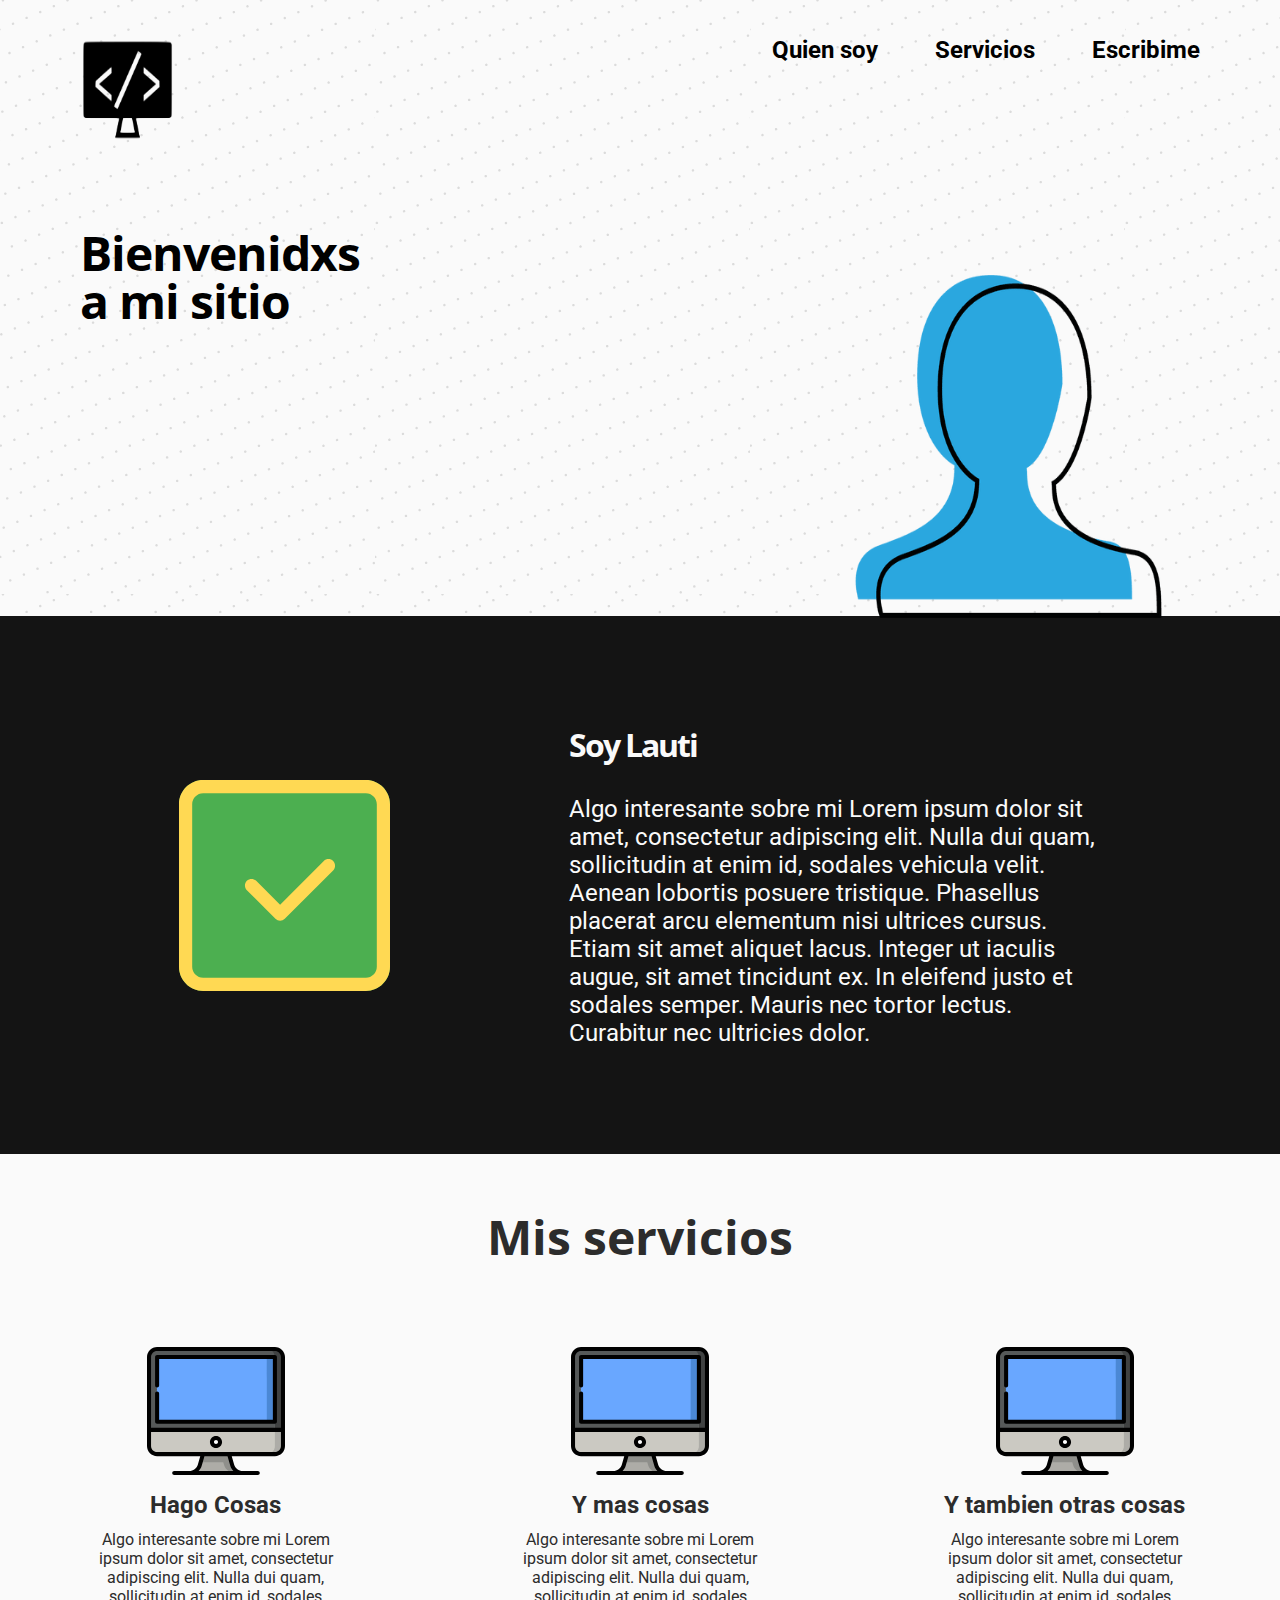
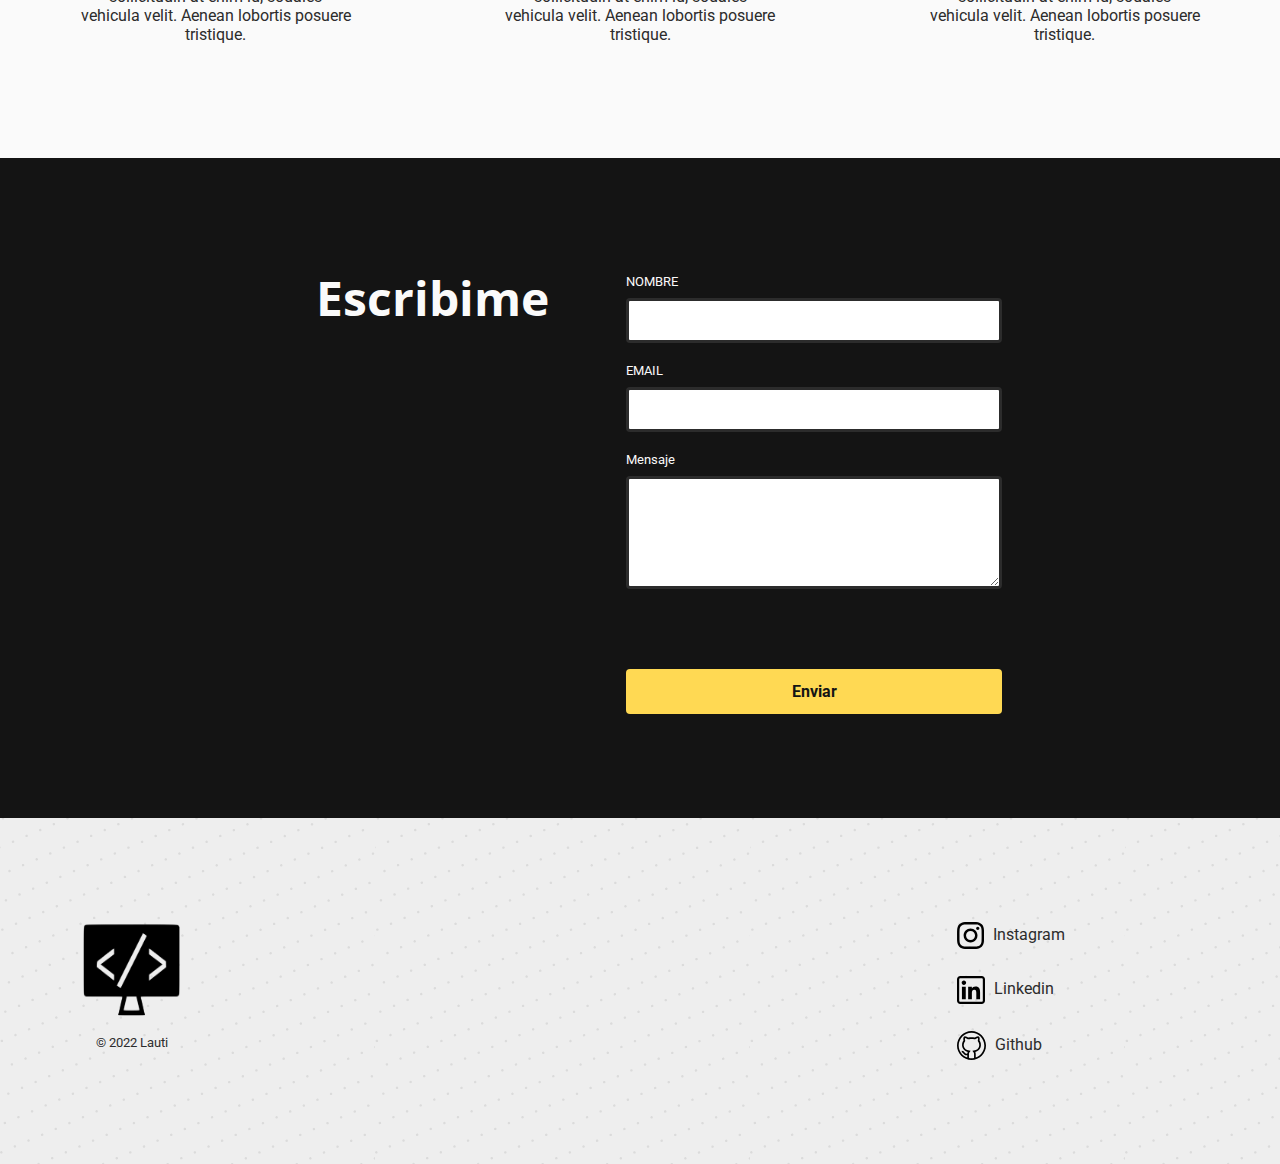
<file: index.html>
<!DOCTYPE html>
<html lang="en">
<head>
    <meta charset="UTF-8">
    <meta http-equiv="X-UA-Compatible" content="IE=edge">
    <meta name="viewport" content="width=device-width, initial-scale=1.0">
    <title>Document</title>
    <link rel="preconnect" href="https://fonts.googleapis.com">
    <link rel="preconnect" href="https://fonts.gstatic.com" crossorigin>
    <link href="https://fonts.googleapis.com/css2?family=Roboto&display=swap" rel="stylesheet">
    <link href="https://fonts.googleapis.com/css2?family=Open+Sans:wght@700&display=swap" rel="stylesheet"
    />
    <link rel="stylesheet" href="./index.css">
</head>
<body>
    <section class="intro">
            <header class="header">
                <img src="imagenes/logo.png" alt="" class="logo">
                <div class="menu">
                    <div class="rectangulo"></div>
                    <div class="rectangulo"></div>
                    <div class="rectangulo"></div>
                </div>
                <div class="contenedor-links">
                    <div class="link">Quien soy</div>
                    <div class="link">Servicios</div>
                    <div class="link">Escribime</div>
                </div>
            </header>
            <div class="contenedor-intro">
                <div class="contenedor-titulo-intro">
                    <h1 class="titulo">Bienvenidxs a mi sitio</h1>
                </div>
                <div class="contenedor-foto-intro">
                    <img src="imagenes/foto.png" alt="" class="foto-intro">
                </div>
            </div>
            
    </section>

    <section class="info">
        <div class="contenedor-texto-info">
            <div class="contenedor-subtitulo-info">
                <h2 class="subtitulo-info">Soy Lauti</h2>
            </div>
            <div class="contenedor-parrafo-info">
                <p class="parrafo-info">Algo interesante sobre mi Lorem ipsum dolor sit amet, consectetur adipiscing elit. Nulla dui quam, sollicitudin at enim id, sodales vehicula velit. Aenean lobortis posuere tristique. Phasellus placerat arcu elementum nisi ultrices cursus. Etiam sit amet aliquet lacus. Integer ut iaculis augue, sit amet tincidunt ex. In eleifend justo et sodales semper. Mauris nec tortor lectus. Curabitur nec ultricies dolor.</p>
            </div>
        </div>
        <div class="check">
            <img src="imagenes/check (1) 1.svg" alt="">
        </div>
    </section>

    <section class="servicios">
        <div class="contenedor-subtitulo-servicios">
            <h2 class="subtitulo-servicios">Mis servicios</h2>
        </div>
        <div class="contenedor-grande">
            <div class="contenedor-servicios">
                <img src="imagenes/desktop 1.svg" alt="">
                <h3 class="subtitulo-contenedor">Hago Cosas</h3>
                <p class="parrafo-servicios">Algo interesante sobre mi Lorem ipsum dolor sit amet, consectetur adipiscing elit. Nulla dui quam, sollicitudin at enim id, sodales vehicula velit. Aenean lobortis posuere tristique.</p>
            </div>
            <div class="contenedor-servicios">
                <img src="imagenes/desktop 1.svg" alt="">
                <h3 class="subtitulo-contenedor">Y mas cosas</h3>
                <p class="parrafo-servicios">Algo interesante sobre mi Lorem ipsum dolor sit amet, consectetur adipiscing elit. Nulla dui quam, sollicitudin at enim id, sodales vehicula velit. Aenean lobortis posuere tristique.</p>
            </div>
            <div class="contenedor-servicios">
                <img src="imagenes/desktop 1.svg" alt="">
                <h3 class="subtitulo-contenedor">Y tambien otras cosas</h3>
                <p class="parrafo-servicios">Algo interesante sobre mi Lorem ipsum dolor sit amet, consectetur adipiscing elit. Nulla dui quam, sollicitudin at enim id, sodales vehicula velit. Aenean lobortis posuere tristique.</p>
        </div>
        </div>
    </section>

    <section class="form">
        <div class="contenedor-grande-form">
            <div class="contenedor-subtitulo-form">
                <h2 class="subtitulo-form">Escribime</h2>
            </div>
            <div class="contenedor-form">
                <div class="fieldset">
                    <label class="label" for="name">NOMBRE</label>
                    <input class="input-text" id="name" type="name">
                </div>
                <div class="fieldset">
                    <label class="label" for="email">EMAIL</label>
                    <input class="input-text" id="email" type="email">
                </div>
                <div class="fieldset">
                    <label class="label" for="menssage">Mensaje</label>
                    <textarea class="textarea" id="menssage"></textarea>
                </div>
                <div class="button-section">
                    <button class="button">Enviar</button>
                </div>
            </div>
        </div>
    </section>

    <footer class="footer">
        <div class="contenedor-footer">
            <div class="contenedor-logo">
                <img class="logo-footer" src="imagenes/logo.png" alt="">
                <p class="copyright">© 2022 Lauti</p>
            </div>
            <div class="contenedor-redes">
                <address class="address">
                    <img class="logo-redes" src="imagenes/instagram.svg" alt="">
                    Instagram
                </address>
                <address class="address">
                    <img class="logo-redes" src="imagenes/linkedin.svg" alt="">
                    Linkedin
                </address>
                <address class="address">
                    <img class="logo-redes" src="imagenes/github.svg" alt="">
                    Github
                </address>
            </div>
        </div>
    </footer>
</body>
</html>
</file>
<file: index.css>
*{
    box-sizing: border-box;
}

body{
    margin: 0;
}

/* Sección intro */
.intro{
    height: 616px;
    background-color: #fafafa;
    background-image: url(imagenes/puntitos.svg);
}
.header{
    display:flex;
    justify-content: space-between;
    padding: 18px 17px;
}
@media (min-width: 768px){
    .header{
        height: 109px;
        padding: 36px 0 0 0;
        margin: 0 80px 0;
    }
}
.logo{
    height: 50px;
    width: 54px;
}
@media(min-width: 768px){
    .logo{
        height: 109px;
        width: 95px;
    }
}
.rectangulo{
    background-color: #141414;
    width: 36px;
    height: 6px;
}
.menu{
    width: 36px;
    height: 32px;
    display: flex;
    align-content: flex-end;
    flex-direction: column;
    justify-content: space-between;
}
@media(min-width: 768px){
    .menu{
        display: none;
    }
}
.contenedor-links{
    display: flex;
    flex-direction: row;
    width: 428px;
    justify-content: space-between;
}
@media(max-width: 768px){
    .contenedor-links{
        display: none;
    }
}
.link{
    font-family: "Roboto";
    font-style: normal;
    font-weight: bold;
    font-size: 24px;
    line-height: 28px;
}
.contenedor-intro{
    display: flex;
    flex-direction: column;
    gap: 100px;
}
@media(min-width: 768px){
    .contenedor-intro{
        flex-direction: row;
        gap: 0;
        justify-content: space-between;
        height: 435px;
        margin-top: 120px;
    }
}
.contenedor-titulo-intro{
    height: 96px;
    padding: 0 42px 0 ;
    text-align: center;
    letter-spacing: -1px;
}
@media(min-width: 768px){
    .contenedor-titulo-intro{
        width: 313px;
        padding: 0;
        margin-left: 80px;
        text-align: left;
    }
}
.titulo{
    font-size: 48px;
    line-height: 48px;
    font-family: "Open Sans";
    font-style: normal;
    font-weight: bold;
    margin: 0;
}
.contenedor-foto-intro{
    display: flex;
    justify-content: center;
}
.foto-intro{
    max-width: 375px;
}
@media(min-width: 768px){
    .foto-intro{
        margin-right: 84px;
    }
}


/* Sección info */
.info{
    background-color: #141414;
    height: 538px;
   
}
@media(min-width: 768px){
    .info{
        display: flex;
        flex-direction: row-reverse;
        align-items: center;
        justify-content: space-evenly;
    }
}
@media(min-width: 768px){
    .contenedor-texto-info{
        width: 532px;
    }
}
.contenedor-subtitulo-info{
    padding: 55px 52px 0 52px;
    text-align: center;
    letter-spacing: -2px;
}
@media (min-width: 768px){
    .contenedor-subtitulo-info {
      padding: 0;
      text-align: left;
      padding-bottom: 28px;
    }
}
.subtitulo-info{
    color: #FAFAFA;
    font-size: 32px;
    font-family: "Open Sans";
    font-style: normal;
    font-weight: bold;
    line-height: 44px;
    margin: 0;
}
.contenedor-parrafo-info{
    padding: 41px 32px 0 32px;
}
@media (min-width: 768px){
    .contenedor-parrafo-info {
      padding: 0;
    }
}
.parrafo-info{
    color: #FAFAFA;
    font-size: 16px;
    font-family: "Roboto";
    font-style: normal;
    font-weight: normal;
    line-height: 19px;
    margin: 0;
    
}
@media (min-width: 768px){
    .parrafo-info {
      font-size: 24px;
      line-height: 28px;
    }
}
.check{
    height: 205px;
    width: 100%;
    display: flex;
    justify-content: center;
    align-items: center;
}
@media (min-width: 768px){
    .check {
      align-items: normal;
      width: 211px;
      height: 211px;
    }
}
/* Seccion servicios*/
.servicios{
    background-color: #FAFAFA;
    height: 1375px;
}
@media (min-width: 768px){
    .servicios{
        height: 604px;
    }
}
.contenedor-subtitulo-servicios{
    padding: 70px 52px 48px 52px;
}
@media (min-width: 768px){
    .contenedor-subtitulo-servicios{
        padding: 59px 0 76px 0;
    }
}
.subtitulo-servicios{
    color: #2C2C2C;
    font-family: "Open Sans";
    font-style: normal;
    font-weight: bold;
    font-size: 32px;
    line-height: 44px;
    text-align: center;
    margin: 0;
}
@media (min-width: 768px){
    .subtitulo-servicios{
       font-size: 48px;
       line-height: 48px;
    }
}
.contenedor-grande{
    padding: 0 52px;
    height: 1140px;
    display: grid;
    align-content: space-between;

}
@media (min-width: 768px){
    .contenedor-grande {
      padding: 0 80px;
      height: 312px;
      grid-template-columns: 271px 271px 271px;
      justify-content: space-between;
    }
}
.contenedor-servicios{
    height: 312px;
    display: grid;
    justify-items: center;
    align-items: center;
}
.subtitulo-contenedor{
    color: #2c2c2c;
    font-family: "Roboto";
    font-style: normal;
    font-weight: bold;
    font-size: 24px;
    line-height: 28px;
    text-align: center;
    margin: 0;
}
.parrafo-servicios{
    color: #2c2c2c;
    font-family: "Roboto";
    font-style: normal;
    font-weight: normal;
    font-size: 16px;
    line-height: 19px;
    text-align: center;
    margin: 0;
}

/*Seccion form*/
.form{
    background-color: #141414;
    height: 660px;
}
@media (min-width: 768px){
    .contenedor-grande-form {
      display: grid;
      grid-template-columns: 271px 376px;
      gap: 77px;
      justify-content: center;
      padding: 116px 0;
    }
}
.contenedor-subtitulo-form{
    padding: 70px 52px 36px 52px;
}
@media (min-width: 768px){
    .contenedor-subtitulo-form {
      padding: 0;
    }
}
.subtitulo-form{
    color: #FAFAFA;
    font-family: "Open Sans";
    font-style: normal;
    font-weight: bold;
    font-size: 32px;
    line-height: 44px;
    text-align: center;
    margin: 0;
}
@media (min-width: 768px){
    .subtitulo-form {
      font-size: 48px;
      line-height: 48px;
      text-align: right;
    }
}
.contenedor-form{
    padding: 0px 20px;
    height: 440px;
    display: grid;
    align-content: space-between;
}
@media (min-width: 768px){
    .contenedor-form {
      padding: 0;
    }
}
.fieldset{
    display: flex;
    flex-direction: column;
}
.label{
    color: #FAFAFA;
    font-size: 13px;
    line-height: 15px;
    padding-bottom: 9px;
    font-family: "Roboto";
    font-style: normal;
    font-weight: normal;
}
.input-text{
    border: 3px solid #2c2c2c;
    box-sizing: border-box;
    border-radius: 4px;
    height: 45px;
    font-family: "Roboto";
    font-size: 13px;
}
.textarea{
    border: 3px solid #2c2c2c;
    box-sizing: border-box;
    border-radius: 4px;
    height: 113px;
    font-family: "Roboto";
    font-size: 13px;
}
.button-section{
    padding-top: 60px;
}
.button{
    background: #ffd953;
    border-radius: 4px;
    width: 100%;
    height: 45px;
    font-family: "Roboto";
    font-style: normal;
    font-weight: bold;
    font-size: 16px;
    line-height: 19px;
    text-align: center;
    color: #141414;
    border: none;
}

  /* Sección footer */
.footer{
    background-color: #eeeeee;
    height: 493px;
}
@media (min-width: 768px){
    .footer {
      background-image: url(imagenes/puntitos.svg);
      height: 346px;
    }
}
.contenedor-footer{
    padding-left: 20px;
}
@media (min-width: 768px){
    .contenedor-footer {
      padding: 0;
      display: grid;
      grid-template-columns: max-content max-content;
      height: 346px;
      align-items: center;
      justify-content: space-between;
      padding: 0 215px 0 80px;
    }
}
.contenedor-logo{
    padding-top: 53px;
    display: grid;
}    
@media(min-width: 768px){
    .contenedor-logo{
        padding: 0;
    }
}
.logo-footer{
    height: 71px;
    width: 77px;
}
@media(min-width: 768px){
    .logo-footer{
        height: 103px;
        width: 103px;
    }
}
.copyright{
    font-family: "Roboto";
    font-style: normal;
    font-weight: normal;
    font-size: 13px;
    line-height: 15px;
    color: #2C2C2C;
}
@media (min-width: 768px){
    .copyright {
      text-align: center;
    }
  }
.contenedor-redes{
    padding-top: 85px;
    display: flex;
    flex-direction: column;
    gap: 27px;
}
@media (min-width: 768px){
    .contenedor-redes {
      padding: 0;
    }
  }
.logo-redes{
    vertical-align: middle;
    padding-right: 5px;
}
.address{
    font-family: "Roboto";
    font-style: normal;
    font-weight: normal;
    font-size: 16px;
    line-height: 19px;
    color: #2C2C2C;
}
</file>
